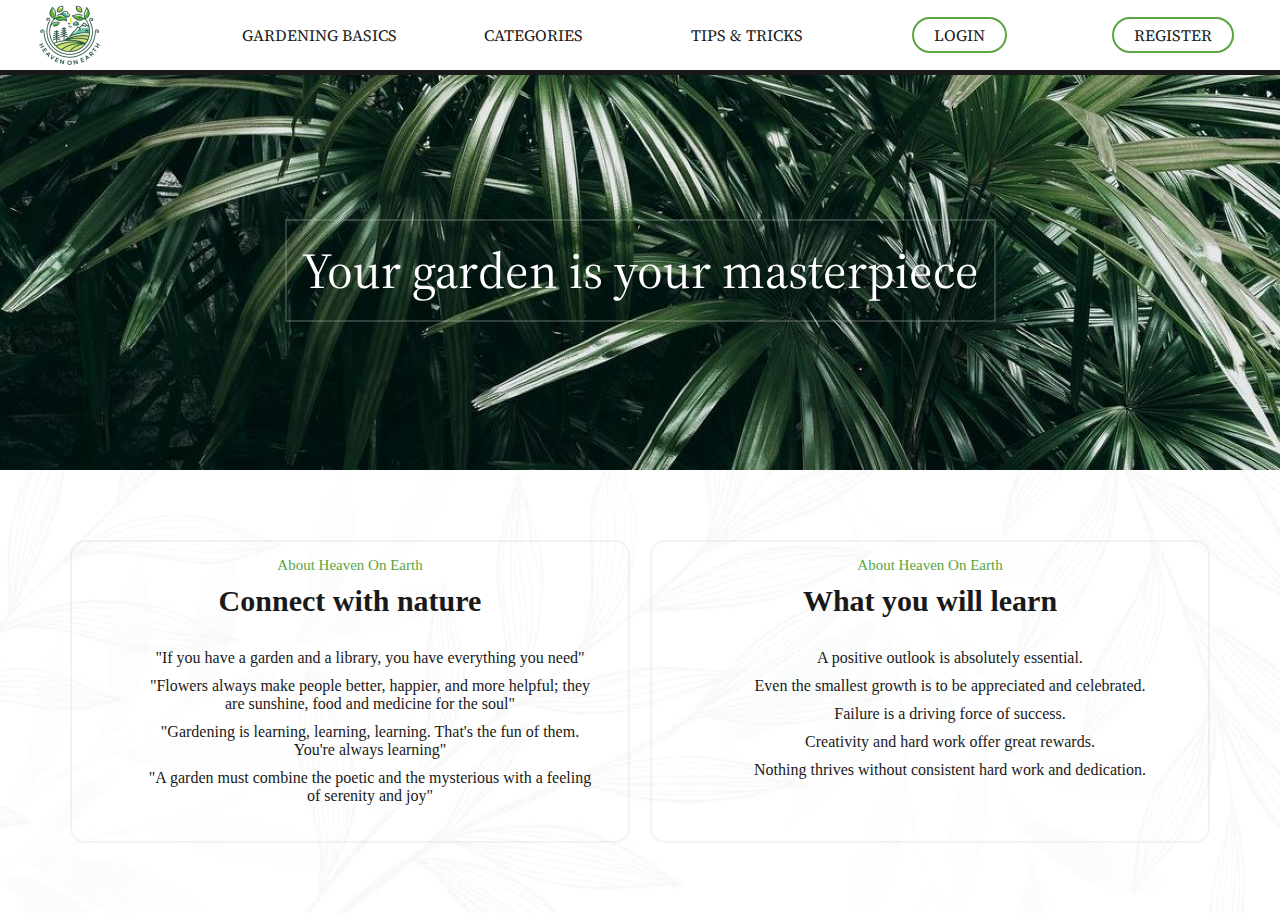
<file: index.html>
<!DOCTYPE html>
<html lang="en">
<head>
  <meta charset="UTF-8">
  <meta http-equiv="X-UA-Compatible" content="IE=edge">
  <meta name="viewport" content="width=device-width, initial-scale=1.0">
  <title>Document</title>
  <link rel="stylesheet" href="style.css">
  <link rel="preconnect" href="https://fonts.googleapis.com">
<link rel="preconnect" href="https://fonts.gstatic.com" crossorigin>
<link href="https://fonts.googleapis.com/css2?family=Source+Serif+Pro:ital,wght@0,200;0,300;0,400;1,200;1,300;1,400&display=swap" rel="stylesheet">
</head>
<div class="header">
  <img class="logo" src="images/logoResize.png" alt="logo">
  <a class="linkHeader" href="">GARDENING BASICS</a>
  <a class="linkHeader" href="">CATEGORIES</a>
  <a class="linkHeader" href="">TIPS & TRICKS</a>
  <a class="linkHeader logButton" href="">LOGIN</a>
  <a class="linkHeader logButton" href="">REGISTER</a>
</div>
<body>
<div class="underHeader">
  <div class="messageUnderHeader"> Your garden is your masterpiece</div>
</div>

<div class="description_container">
  <div class="description">
    <div class="descriptionItem">
      <div class="aboutTitle">About Heaven On Earth</div>
      <div class="descriptionTitle">Connect with nature</div>
      <ul>
        <li>"If you have a garden and a library, you have everything you need"</li>
        <li>"Flowers always make people better, happier, and more helpful; they are sunshine, food and medicine for the soul"</li>
        <li>"Gardening is learning, learning, learning. That's the fun of them. You're always learning"</li>
        <li>"A garden must combine the poetic and the mysterious with a feeling of serenity and joy"</li>
      </ul>
    </div>
    <div class="descriptionItem">
      <div class="aboutTitle">About Heaven On Earth</div>
      <div class="descriptionTitle">What you will learn</div>  
      <ul>
        <li>A positive outlook is absolutely essential.</li>
        <li>Even the smallest growth is to be appreciated and celebrated.</li>
        <li>Failure is a driving force of success.</li>
        <li>Creativity and hard work offer great rewards.</li>
        <li>Nothing thrives without consistent hard work and dedication.</li>
     </ul>
    </div>
  </div>
</div>

<div class="basics_contaner">
  
</div>
</body>
</html>
</file>
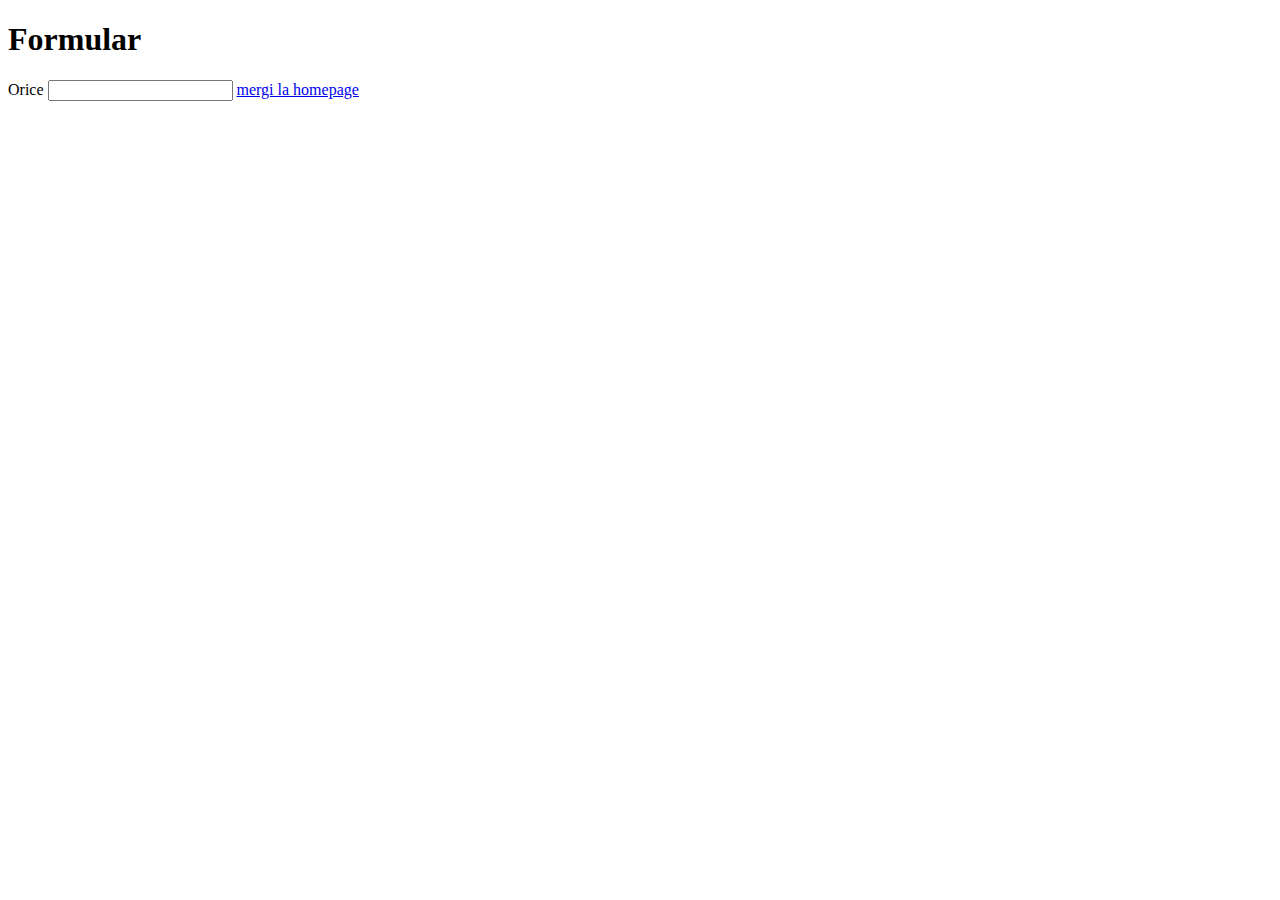
<file: formular.html>
<!DOCTYPE html>
<html lang="en">
<head>
    <meta charset="UTF-8">
    <meta http-equiv="X-UA-Compatible" content="IE=edge">
    <meta name="viewport" content="width=device-width, initial-scale=1.0">
    <title>Document</title>
</head>
<body>
    <form>
        <h1>Formular</h1>
        <label for="id">Orice</label>
        <input type="text" name="id">
        
        <a href="index.html">mergi la homepage</a>

    </form>
</body>
</html>
</file>
<file: style.css>
body {
    margin: 0px;
    padding-top: 70px;
}
.header{
    height: 70px;
    top: 0;
    width: 100%;
    position: fixed; 
    background-color: white;
    border-bottom: 5px;
    border-color: rgb(26, 25, 25);     
    border-bottom-style: solid;  
    display: grid;
    grid-template-columns: 1fr 1fr 1fr 1fr 1fr 1fr;
}
.logo{
    padding-left: 30px;
}
.linkHeader{
    text-decoration: none;
    color: rgb(26, 25, 25);
    font-family: 'Source Serif Pro', serif;
    align-self: center;
    justify-self: center;
}
.logButton{
    border: 2px solid #5aa53f;
    border-radius: 20px;
    padding: 5px 20px;
}
.underHeader{
    background-image: url("images/imgUndHeader.jpg");
    height: 400px;
    display: grid;
}
.messageUnderHeader{
    font-size: 50px;
    color: white;   
    align-self: center;
    justify-self: center;
    font-family: 'Source Serif Pro', serif;
    border: 2px solid;
    border-color: #cdcbcb3d;
    padding: 15px;
}
.description_container{
    background-image: url("images/backgroundImage2.jpg");
}
.description{
    padding: 70px;
    display: grid;
    grid-template-columns: 1fr 1fr;
    grid-gap: 20px;
}
.aboutTitle{
    color: #5aa53f;
    font-size: 15px;
    padding-bottom: 10px;
}
.descriptionTitle{
    font-weight: bold;
    font-size: 30px;
    color: rgb(26, 25, 25);
    padding-bottom: 10px;
}
.descriptionItem{
    border: 2px solid;
    border-color: #cdcbcb3d;
    padding: 15px;
    border-radius: 15px;
    text-align: center;
}
li {
    list-style-type: none;
    padding:5px 15px;
    color: rgb(26, 25, 25);
  }
</file>
